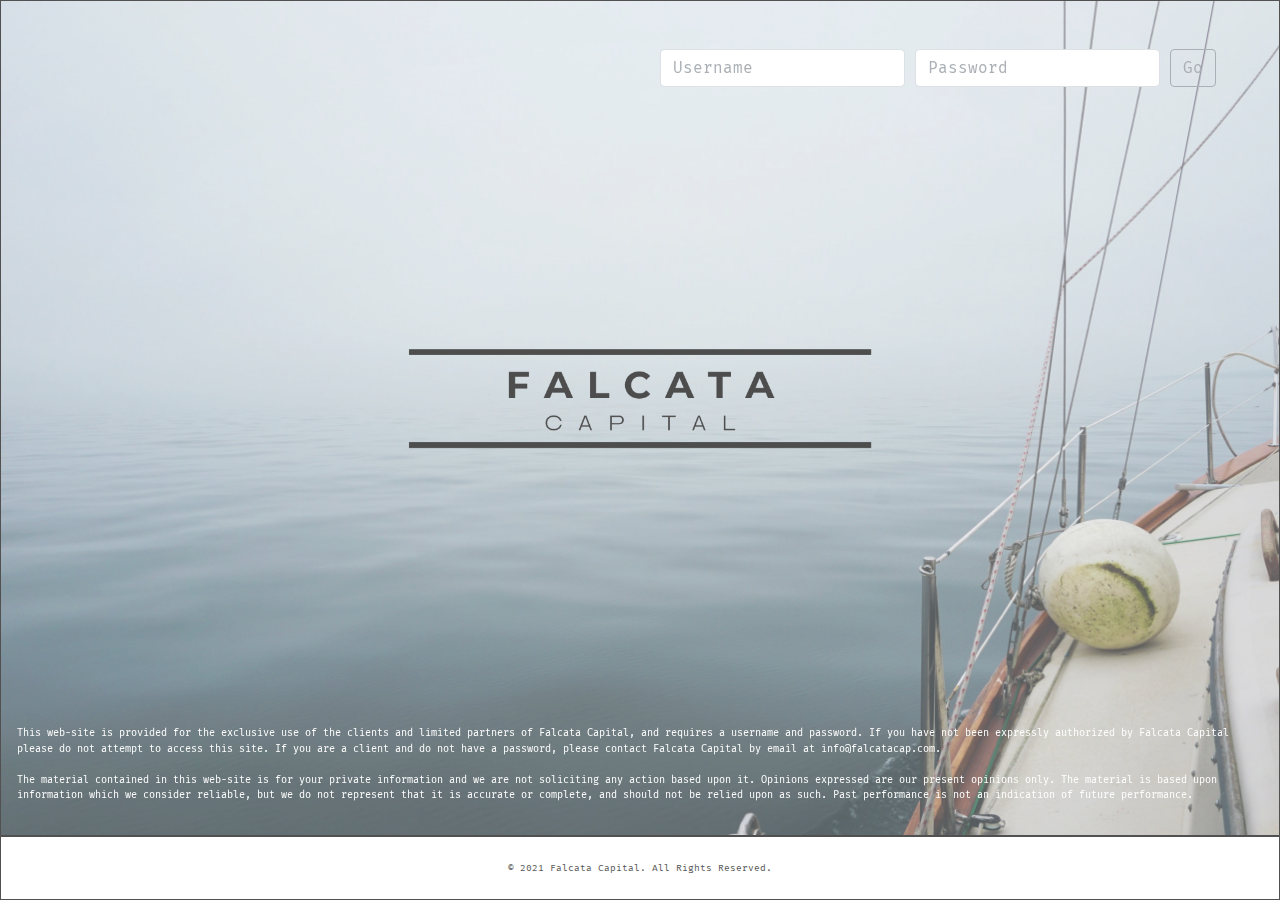
<file: index.html>
<!doctype html>
<html
  lang="en-US"
  class="no-js"
	xmlns="http://www.w3.org/1999/xhtml"
	prefix="og: og: http://ogp.me/ns#
			fb: https://www.facebook.com/2008/fbml">

    <!-- The site's metadata tags, importing css styles,... -->
    <head>
      <meta charset="utf-8" >
      <meta http-equiv="x-ua-compatible" content="ie=edge">

      <meta name="viewport" content="width=device-width, initial-scale=1, shrink-to-fit=no">
      <meta name="generator" content="Jekyll v3.6.2">
      <meta name="author" content="Digimix">

      <title>Falcata Capital</title>
      <meta name="description" content="Falcata Capital is a New York-based private equity firm. The firm manages a diversified portfolio of investments and is actively investing.">

      <meta name="keywords" lang="fr" content="New York, private equity firm, private equity, global, firm, diversified portfolio, portfolio, investments, investments portfolio, actively investing">
      <link rel="canonical" href="http://falcatacapital.com">

      <!-- Favicons -->
      <link rel="icon" sizes="32x32" href="http://falcatacap.com/assets/favicon-32-b4787b12ae31ee62aca4192c79ab8fdc6d0913df006bd0d1fbddeee6ab1aecee.png" type="image/png">
      <link rel="icon" sizes="64x64" href="http://falcatacapital.com/assets/favicon-64-9d66417fb9b3668583b209aa5a75d11df5557b6af13ef44f064dee98d3a49535.png" type="image/png">
      <link rel="icon" sizes="96x96" href="http://falcatacap.com/assets/favicon-96-84cabc132eac85c9a8e5be3875ab9ff632bf76b4ed16685cfebfab00b19196c7.png" type="image/png">
      <link rel="icon" sizes="144x144" href="http://falcatacap.com/assets/favicon-144-2614b9b4b8596841013e8f3d2055a2967b4e4ddd2a564bd0cde3a65cdd9ca45b.png" type="image/png">
      <link rel="icon" sizes="196x196" href="http://falcatacap.com/assets/favicon-196-df53507a2d8c392d9ba54321531b299d6d76e3c3b15780232846033aef622b9b.png" type="image/png">

      <link rel="apple-touch-icon" sizes="192x192" href="http://falcatacap.com/assets/apple-icon-a440333e0539d639ac996fde6be3b5aee51595b38a86648a5d598d9f8c7d82c5.png">
      <link rel="apple-touch-icon" sizes="60x60" href="http://falcatacap.com/assets/apple-icon-60x60-eccb52b0418bf96dd57b47e46062b335916c1880315a50cda7d206af932c2d70.png">
      <link rel="apple-touch-icon" sizes="76x76" href="http://falcatacap.com/assets/apple-icon-76x76-22c222b01d43a41667f450904b7676eb022f4825049c913a432404e9609f69a2.png">
      <link rel="apple-touch-icon" sizes="114x114" href="http://falcatacap.com/assets/apple-icon-114x114-dd7ff8a455fa17765ff2c5502e07db2a01ce1c1953152b3729f3bca542bb0047.png">
      <link rel="apple-touch-icon" sizes="120x120" href="http://falcatacap.com/assets/apple-icon-120x120-6ca18d2cad239f84430a43ad5544ef676a8a8451bbf76d03209fbf918bf6da70.png">
      <link rel="apple-touch-icon" sizes="144x144" href="http://falcatacap.com/assets/apple-icon-144x144-661a27d42e201797f9e71013129fceb848ca6aa14dd930df28be9a8f97fd66c4.png">
      <meta name="msapplication-TileImage" content="http://falcatacap.com/assets/favicon-144-2614b9b4b8596841013e8f3d2055a2967b4e4ddd2a564bd0cde3a65cdd9ca45b.png">
      <meta name="msapplication-TileColor" content="#FFFFFF">
      <link rel="icon" href="http://falcatacap.com/assets/favicon-b7643839bdfb99eb3fd0a1eb82b95fcdc6d8f6ff1dd45d31a4b858cc79e8d728.png" type="image/png">
      <link rel="shortcut icon" href="http://falcatacap.com/favicon.ico" type="image/x-icon">

      <!-- Chrome, Firefox OS and Opera -->
      <meta name="theme-color" content="#4d8826">
      <!-- Windows Phone -->
      <meta name="msapplication-navbutton-color" content="#4d8826">
      <!-- iOS Safari -->
      <meta name="apple-mobile-web-app-status-bar-style" content="#4d8826">

      <!-- Twitter summary card metadata -->
      <meta property="twitter:card" content="summary">
      <meta property="twitter:site" content="@">
      <meta property="twitter:title" content="Falcata Capital">
      <meta property="twitter:description" content="Falcata Capital is a New York-based private equity firm. The firm manages a diversified portfolio of investments and is actively investing.
      ">
      <meta property="twitter:image" content="http://falcatacap.com/assets/images/falcata-logo-black.png">
      <meta property="twitter:url" content="http://falcatacap.com">

      <!-- Facebook, Pinterest, Google Plus and others make use of open graph metadata -->
      <meta property="og:locale" content="en_US">
      <meta property="og:url" content="http://falcatacap.com" />
      <meta property="og:site_name" content="Falcata Capital" />
      <meta property="og:type" content="website" />
      <meta property="og:title" content="Falcata Capital" />
      <meta property="og:description" content="Falcata Capital is a New York-based private equity firm. The firm manages a diversified portfolio of investments and is actively investing.
      " />
      <meta property="og:image" content="http://falcatacap.com/assets/images/gotham-green-partners-logo.png" />
      <meta property="og:image:url" content="http://falcatacap.com/assets/images/falcata-logo-black.png" />
      <meta property="og:image:secure_url" content="http://falcatacap.com/assets/images/falcata-logo-black.png" />
      <meta property="og:image:type" content="image/png" />
      <meta property="fb:app_id" content="todo-your-facebook-app-id" />


      <!-- Some web site information for crawlers -->
      <!-- specify logo : https://developers.google.com/search/docs/data-types/logo -->
      <script type="application/ld+json">
          {
              "@context": "http://schema.org",
              "@type": "Organization",
              "url": "http://falcatacap.com",
              "logo": "http://falcatacap.com/assets/images/falcata-logo-black.png",
              "address": {
                "@type": "PostalAddress",
                "addressLocality": "New York",
                "addressRegion": "NY",
                "postalCode": "90401",
                "streetAddress": "1437 4th Street, Suite 200"
              },
              "email": "info@falcatacap.com",
              "name": "Falcata Capital",
              "sameAs": [
                  "",
                  "",
                  "",
                  "",
                  ""
              ]
          }
      </script>

      <!-- Google + link -->
      <link href="" rel="publisher" />

      <!-- Google search propriety validation -->
      <meta name="google-site-verification" content="todo-your-google-site-verification-code" />

      <!-- Fonts: TODO -->

      <!-- CSS Libs -->
      <link type="text/css" rel="stylesheet" href="/assets/vendor-1f4edc2b7069dfbe72faec62c6157876db6cc8ebaafe78c5d5c15ffd5a719dc3.css">
      <link type="text/css" rel="stylesheet" href="/assets/application-5b62dfad184ecd461e9bff892046ed30827e501aaa0b9e022213dd50827c4dfa.css">

      <!-- HTML5 Shim and Respond.js IE8 support of HTML5 elements and media queries -->
      <!-- WARNING: Respond.js doesn't work if you view the page via file:// -->
      <!--[if lt IE 9]>
          <script src="https://oss.maxcdn.com/libs/html5shiv/3.7.0/html5shiv.js"></script>
          <script src="https://oss.maxcdn.com/libs/respond.js/1.4.2/respond.min.js"></script>
      <![endif]-->

    </head> 

    <body class="gotham">
      <!-- The website's header -->
      <div class="above-the-fold d-flex align-items-start flex-column" role="document">
        <div class="d-flex col-auto align-self-md-end">
          <form class="pt-3 pt-lg-5 px-lg-5 px-3 mx-auto text-center">
            <div class="form-row align-items-center">
              <div class="col-auto">
                <label class="sr-only" for="inlineFormInput">Username</label>
                <input type="text" class="form-control mb-2" id="inlineFormInput" placeholder="Username">
              </div>
              <div class="col-auto">
                <label class="sr-only" for="inlineFormInputGroup">Password</label>
                <div class="input-group mb-2">
                  <input type="text" class="form-control" id="inlineFormInputGroup" placeholder="Password">
                </div>
              </div>
              <div class="col-auto">
                <a href="/validate.html" class="btn btn-outline-secondary mb-2" role="button">Go</a>
              </div>
            </div>
          </form>
        </div>
        
        <main class="mb-auto p-2 align-self-stretch d-flex position-relative" style="flex-grow: 1;">
          <!-- The page's content -->
          <!-- <img class="align-self-end hero-brand-icon" src="/assets/images/falcata-logo-white.png" alt="Falcata Capital"> -->

          <h1 class="entry-title align-self-center nav-hero-brand col-12 col-sm-6 col-lg-5 mx-auto">
          <span class="sr-only">Falcata Capital</span>
          <img class="w-100 h-auto" src="/assets/images/falcata-logo-black.png" alt="Falcata Capital">
          </h1>
          <span class="byline author vcard sr-only"><span rel="author" class="fn">Falcata Capital</span></span>
          <time class="date updated sr-only" datetime="2019-07-13T22:04:45-0400">July 13, 2019</time>
        </main>
        <div class="col-auto text-white py-3 px-3 mx-auto" style="font-size:0.85em;">
          <p>This web-site is provided for the exclusive use of the clients and limited partners of Falcata Capital, and requires a username and password. If you have not been expressly authorized by Falcata Capital please do not attempt to access this site. If you are a client and do not have a password, please contact Falcata Capital by email at info@falcatacap.com.</p>

          <p>The material contained in this web-site is for your private information and we are not soliciting any action based upon it. Opinions expressed are our present opinions only. The material is based upon information which we consider reliable, but we do not represent that it is accurate or complete, and should not be relied upon as such. Past performance is not an indication of future performance.</p>
        </div>
        <footer class="todo-jekicker-footer text-center footer w-100">
          <div class="row justify-content-center contact-container no-gutters text-left px-3 px-md-0">
          <!--
            <div class="col-md-12 py-3 px-3 mx-auto">
              <p>This web site is provided for the exclusive use of the clients and limited partners of Falcata Capital, and requires a username and password. If you have not been expressly authorized by Falcata Capital please do not attempt to access this site. If you are a client and do not have a password, please contact Falcata Capital by email at info@falcatacap.com.</p>

              <p>The material contained in this website is for your private information and we are not soliciting any action based upon it. Opinions expressed are our present opinions only. The material is based upon information which we consider reliable, but we do not represent that it is accurate or complete, and should not be relied upon as such. Past performance is not an indication of future performance.</p>
            </div>
            
            <div class="col-md-4 push-md-6 email-label py-3">
              <p class="label-title email-label-title">Email</p>
              <p class="mb-0"><a href="mailto:info@falcatacap.com">info@falcatacap.com</a></p>
            </div>

            <div class="d-sm-up separator-label"></div>

            <div class="col-md-4 pull-md-6 office-label py-3">
              <p class="label-title office-label-title">Office</p>
              <p class="mb-0">New York, NY</p>
            </div>
            -->

          </div>

<div class="row copyright-container no-gutters">
    <div class="col-md-12 copyright-label py-4">
      <p class="m-0 small">&copy; 2021 Falcata Capital. All Rights Reserved.</p>
    </div>

</div>
            </footer>
        </div>

        <!-- Include google analytics when running into production. -->
        <!-- For this to run under Github set "safe:true" within _config.yml -->

  <!-- Google Analytics (https://www.google.com/analytics) -->
  <script>
    (function(i,s,o,g,r,a,m){i['GoogleAnalyticsObject']=r;i[r]=i[r]||function(){
    (i[r].q=i[r].q||[]).push(arguments)},i[r].l=1*new Date();a=s.createElement(o),
    m=s.getElementsByTagName(o)[0];a.async=1;a.src=g;m.parentNode.insertBefore(a,m)
    })(window,document,'script','https://www.google-analytics.com/analytics.js','ga');

    ga('create', 'UA-53786308-16', 'auto');
    ga('send', 'pageview');

</script>

        <!-- Include the javascript librairies -->
        <script type="text/javascript" src="/assets/vendor-3b187446b499e434cf364ac77828e93421b82809ae6320acfaaef97de045b127.js"></script>
<script type="text/javascript" src="/assets/application-16521cb0b62935523c2ab7523f61373d94b20bb2829990b374e79074946906f6.js"></script>
    </body>
</html>
</file>
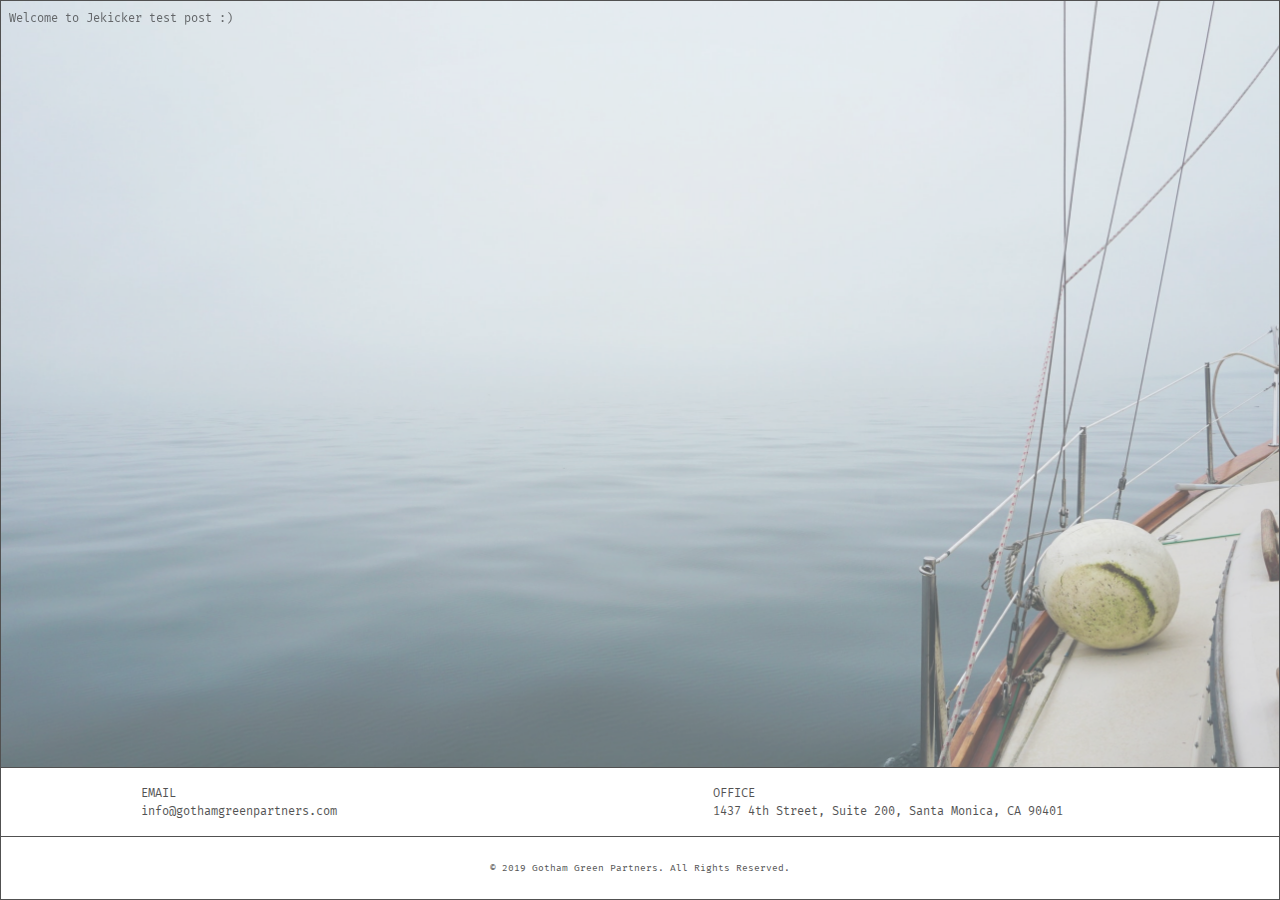
<file: jekicker/update/2017/11/19/welcome-to-jekicker/index.html>
<!doctype html>
<html
  lang="en-US"
  class="no-js"
	xmlns="http://www.w3.org/1999/xhtml"
	prefix="og: og: http://ogp.me/ns#
			fb: https://www.facebook.com/2008/fbml">

    <!-- The site's metadata tags, importing css styles,... -->
    <head>

    <meta charset="utf-8">
<meta http-equiv="x-ua-compatible" content="ie=edge">

<meta name="viewport" content="width=device-width, initial-scale=1, shrink-to-fit=no">
<meta name="generator" content="Jekyll v3.6.2">
<meta name="author" content="Digimix">

<title>Welcome to Jekicker!</title>
<meta name="description" content="Gotham Green Partners is a New York-based private equity firm focused on deploying capital into cannabis and cannabis-related enterprises on a global scale. The firm manages a diversified portfolio of investments and is actively investing across the cannabis value chain.
">

<meta name="keywords" lang="fr" content="New York, private equity firm, private equity, cannabis, cannabis enterprises, global, firm, diversified portfolio, portfolio, investments, investments portfolio, actively investing, cannabis value chain, actively investing cannabis
">
<link rel="canonical" href="http://gothamgreenpartners.com">

<!-- Favivons -->
<link rel="icon" sizes="32x32" href="http://gothamgreenpartners.com/assets/favicon-32-b4787b12ae31ee62aca4192c79ab8fdc6d0913df006bd0d1fbddeee6ab1aecee.png" type="image/png">
<link rel="icon" sizes="64x64" href="http://gothamgreenpartners.com/assets/favicon-64-9d66417fb9b3668583b209aa5a75d11df5557b6af13ef44f064dee98d3a49535.png" type="image/png">
<link rel="icon" sizes="96x96" href="http://gothamgreenpartners.com/assets/favicon-96-84cabc132eac85c9a8e5be3875ab9ff632bf76b4ed16685cfebfab00b19196c7.png" type="image/png">
<link rel="icon" sizes="144x144" href="http://gothamgreenpartners.com/assets/favicon-144-2614b9b4b8596841013e8f3d2055a2967b4e4ddd2a564bd0cde3a65cdd9ca45b.png" type="image/png">
<link rel="icon" sizes="196x196" href="http://gothamgreenpartners.com/assets/favicon-196-df53507a2d8c392d9ba54321531b299d6d76e3c3b15780232846033aef622b9b.png" type="image/png">

<link rel="apple-touch-icon" sizes="192x192" href="http://gothamgreenpartners.com/assets/apple-icon-a440333e0539d639ac996fde6be3b5aee51595b38a86648a5d598d9f8c7d82c5.png">
<link rel="apple-touch-icon" sizes="60x60" href="http://gothamgreenpartners.com/assets/apple-icon-60x60-eccb52b0418bf96dd57b47e46062b335916c1880315a50cda7d206af932c2d70.png">
<link rel="apple-touch-icon" sizes="76x76" href="http://gothamgreenpartners.com/assets/apple-icon-76x76-22c222b01d43a41667f450904b7676eb022f4825049c913a432404e9609f69a2.png">
<link rel="apple-touch-icon" sizes="114x114" href="http://gothamgreenpartners.com/assets/apple-icon-114x114-dd7ff8a455fa17765ff2c5502e07db2a01ce1c1953152b3729f3bca542bb0047.png">
<link rel="apple-touch-icon" sizes="120x120" href="http://gothamgreenpartners.com/assets/apple-icon-120x120-6ca18d2cad239f84430a43ad5544ef676a8a8451bbf76d03209fbf918bf6da70.png">
<link rel="apple-touch-icon" sizes="144x144" href="http://gothamgreenpartners.com/assets/apple-icon-144x144-661a27d42e201797f9e71013129fceb848ca6aa14dd930df28be9a8f97fd66c4.png">
<meta name="msapplication-TileImage" content="http://gothamgreenpartners.com/assets/favicon-144-2614b9b4b8596841013e8f3d2055a2967b4e4ddd2a564bd0cde3a65cdd9ca45b.png">
<meta name="msapplication-TileColor" content="#FFFFFF">

<link rel="icon" href="http://gothamgreenpartners.com/assets/favicon-b7643839bdfb99eb3fd0a1eb82b95fcdc6d8f6ff1dd45d31a4b858cc79e8d728.png" type="image/png">
<link rel="shortcut icon" href="http://gothamgreenpartners.com/favicon.ico" type="image/x-icon">

<!-- Chrome, Firefox OS and Opera -->
<meta name="theme-color" content="#4d8826">
<!-- Windows Phone -->
<meta name="msapplication-navbutton-color" content="#4d8826">
<!-- iOS Safari -->
<meta name="apple-mobile-web-app-status-bar-style" content="#4d8826"> 

    <!-- Twitter summary card metadata -->
<meta property="twitter:card" content="summary">
<meta property="twitter:site" content="@">
<meta property="twitter:title" content="Gotham Green Partners">
<meta property="twitter:description" content="Gotham Green Partners is a New York-based private equity firm focused on deploying capital into cannabis and cannabis-related enterprises on a global scale. The firm manages a diversified portfolio of investments and is actively investing across the cannabis value chain.
">
<meta property="twitter:image" content="http://gothamgreenpartners.com/assets/images/gotham-green-partners-logo.png">
<meta property="twitter:url" content="http://gothamgreenpartners.com">

<!-- Facebook, Pinterest, Google Plus and others make use of open graph metadata -->
<meta property="og:locale" content="en_US">
<meta property="og:url" content="http://gothamgreenpartners.com" />
<meta property="og:site_name" content="Gotham Green Partners" />
<meta property="og:type" content="website" />
<meta property="og:title" content="Gotham Green Partners" />
<meta property="og:description" content="Gotham Green Partners is a New York-based private equity firm focused on deploying capital into cannabis and cannabis-related enterprises on a global scale. The firm manages a diversified portfolio of investments and is actively investing across the cannabis value chain.
" />
<meta property="og:image" content="http://gothamgreenpartners.com/assets/images/gotham-green-partners-logo.png" />
<meta property="og:image:url" content="http://gothamgreenpartners.com/assets/images/gotham-green-partners-logo.png" />
<meta property="og:image:secure_url" content="http://gothamgreenpartners.com/assets/images/gotham-green-partners-logo.png" />
<meta property="og:image:type" content="image/png" />
<meta property="fb:app_id" content="todo-your-facebook-app-id" />


<!-- Some web site information for crawlers -->
<!-- specify logo : https://developers.google.com/search/docs/data-types/logo -->
<script type="application/ld+json">
    {
        "@context": "http://schema.org",
        "@type": "Organization",
        "url": "http://gothamgreenpartners.com",
        "logo": "http://gothamgreenpartners.com/assets/images/gotham-green-partners-logo.png",
        "address": {
          "@type": "PostalAddress",
          "addressLocality": "Santa Monica",
          "addressRegion": "CA",
          "postalCode": "90401",
          "streetAddress": "1437 4th Street, Suite 200"
        },
        "email": "info@gothamgreenpartners.com",
        "name": "Gotham Green Partners",
        "sameAs": [
            "",
            "",
            "",
            "",
            ""
        ]
    }
</script> 


    <!-- Google + link -->
    <link href="" rel="publisher" />

    <!-- Google search propriety validation -->
    <meta name="google-site-verification" content="todo-your-google-site-verification-code" />
    

    <!-- Fonts: TODO -->


    <!-- CSS Libs -->
    <link type="text/css" rel="stylesheet" href="/assets/vendor-1f4edc2b7069dfbe72faec62c6157876db6cc8ebaafe78c5d5c15ffd5a719dc3.css">
    <link type="text/css" rel="stylesheet" href="/assets/application-5b62dfad184ecd461e9bff892046ed30827e501aaa0b9e022213dd50827c4dfa.css">

    <!-- HTML5 Shim and Respond.js IE8 support of HTML5 elements and media queries -->
    <!-- WARNING: Respond.js doesn't work if you view the page via file:// -->
    <!--[if lt IE 9]>
        <script src="https://oss.maxcdn.com/libs/html5shiv/3.7.0/html5shiv.js"></script>
        <script src="https://oss.maxcdn.com/libs/respond.js/1.4.2/respond.min.js"></script>
    <![endif]-->

</head>

    <body class="gotham">
        <!-- The website's header -->

        <div class="above-the-fold d-flex align-items-start flex-column" role="document">
            <main class="mb-auto p-2 align-self-stretch d-flex position-relative" style="flex-grow: 1;">
                <!-- The page's content -->
                <p>Welcome to Jekicker test post :)</p>

            </main>
            <footer class="todo-jekicker-footer text-center footer w-100">
                <div class="row justify-content-center contact-container no-gutters text-left px-3 px-md-0">

    <div class="col-md-4 push-md-6 email-label py-3">
      <p class="label-title email-label-title">Email</p>
      <p class="mb-0"><a href="mailto:info@gothamgreenpartners.com">info@gothamgreenpartners.com</a></p>
    </div>

    <div class="d-sm-up separator-label"></div>

    <div class="col-md-4 pull-md-6 office-label py-3">
      <p class="label-title office-label-title">Office</p>
      <p class="mb-0">1437 4th Street, Suite 200, Santa Monica, CA 90401</p>
    </div>

</div>

<div class="row copyright-container no-gutters">

    <div class="col-md-12 copyright-label py-4">
      <p class="m-0 small">&copy; 2019 Gotham Green Partners. All Rights Reserved.</p>
    </div>

</div>


            </footer>
        </div>

        <!-- Include google analytics when running into production. -->
        <!-- For this to run under Github set "safe:true" within _config.yml -->
        
        
  <!-- Google Analytics (https://www.google.com/analytics) -->
  <script>
    (function(i,s,o,g,r,a,m){i['GoogleAnalyticsObject']=r;i[r]=i[r]||function(){
    (i[r].q=i[r].q||[]).push(arguments)},i[r].l=1*new Date();a=s.createElement(o),
    m=s.getElementsByTagName(o)[0];a.async=1;a.src=g;m.parentNode.insertBefore(a,m)
    })(window,document,'script','https://www.google-analytics.com/analytics.js','ga');

    ga('create', 'UA-53786308-16', 'auto');
    ga('send', 'pageview');

</script>

        

        <!-- Include the javascript librairies -->
        <script type="text/javascript" src="/assets/vendor-3b187446b499e434cf364ac77828e93421b82809ae6320acfaaef97de045b127.js"></script>
<script type="text/javascript" src="/assets/application-16521cb0b62935523c2ab7523f61373d94b20bb2829990b374e79074946906f6.js"></script>


    </body>

</html>
</file>
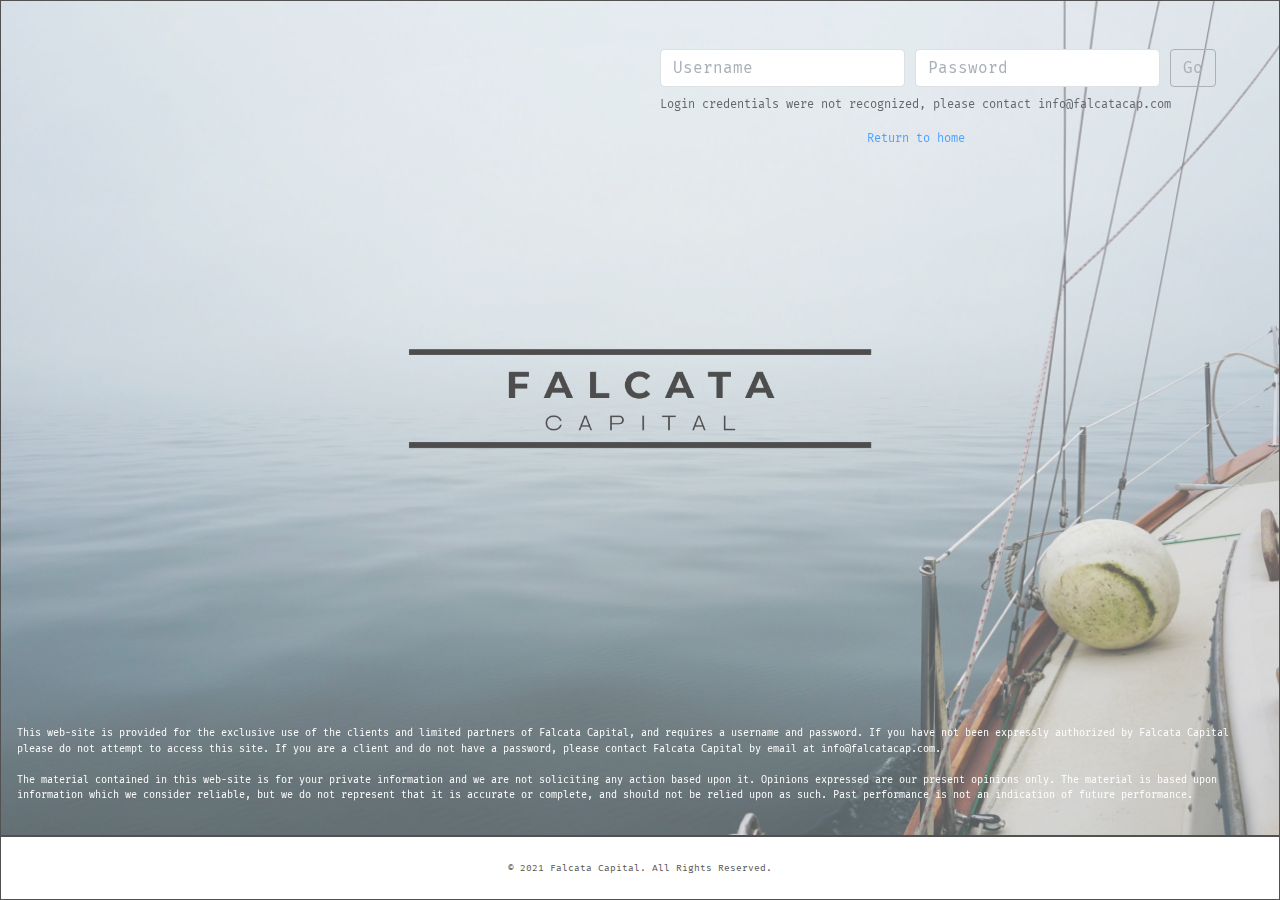
<file: validate.html>
<!doctype html>
<html
  lang="en-US"
  class="no-js"
	xmlns="http://www.w3.org/1999/xhtml"
	prefix="og: og: http://ogp.me/ns#
			fb: https://www.facebook.com/2008/fbml">

    <!-- The site's metadata tags, importing css styles,... -->
    <head>
      <meta charset="utf-8" >
      <meta http-equiv="x-ua-compatible" content="ie=edge">

      <meta name="viewport" content="width=device-width, initial-scale=1, shrink-to-fit=no">
      <meta name="generator" content="Jekyll v3.6.2">
      <meta name="author" content="Digimix">

      <title>Falcata Capital | Validate Form</title>
      <meta name="description" content="Falcata Capital is a New York-based private equity firm. The firm manages a diversified portfolio of investments and is actively investing.">

      <meta name="keywords" lang="fr" content="New York, private equity firm, private equity, global, firm, diversified portfolio, portfolio, investments, investments portfolio, actively investing">
      <link rel="canonical" href="http://falcatacapital.com">

      <!-- Favicons -->
      <link rel="icon" sizes="32x32" href="http://falcatacap.com/assets/favicon-32-b4787b12ae31ee62aca4192c79ab8fdc6d0913df006bd0d1fbddeee6ab1aecee.png" type="image/png">
      <link rel="icon" sizes="64x64" href="http://falcatacapital.com/assets/favicon-64-9d66417fb9b3668583b209aa5a75d11df5557b6af13ef44f064dee98d3a49535.png" type="image/png">
      <link rel="icon" sizes="96x96" href="http://falcatacap.com/assets/favicon-96-84cabc132eac85c9a8e5be3875ab9ff632bf76b4ed16685cfebfab00b19196c7.png" type="image/png">
      <link rel="icon" sizes="144x144" href="http://falcatacap.com/assets/favicon-144-2614b9b4b8596841013e8f3d2055a2967b4e4ddd2a564bd0cde3a65cdd9ca45b.png" type="image/png">
      <link rel="icon" sizes="196x196" href="http://falcatacap.com/assets/favicon-196-df53507a2d8c392d9ba54321531b299d6d76e3c3b15780232846033aef622b9b.png" type="image/png">

      <link rel="apple-touch-icon" sizes="192x192" href="http://falcatacap.com/assets/apple-icon-a440333e0539d639ac996fde6be3b5aee51595b38a86648a5d598d9f8c7d82c5.png">
      <link rel="apple-touch-icon" sizes="60x60" href="http://falcatacap.com/assets/apple-icon-60x60-eccb52b0418bf96dd57b47e46062b335916c1880315a50cda7d206af932c2d70.png">
      <link rel="apple-touch-icon" sizes="76x76" href="http://falcatacap.com/assets/apple-icon-76x76-22c222b01d43a41667f450904b7676eb022f4825049c913a432404e9609f69a2.png">
      <link rel="apple-touch-icon" sizes="114x114" href="http://falcatacap.com/assets/apple-icon-114x114-dd7ff8a455fa17765ff2c5502e07db2a01ce1c1953152b3729f3bca542bb0047.png">
      <link rel="apple-touch-icon" sizes="120x120" href="http://falcatacap.com/assets/apple-icon-120x120-6ca18d2cad239f84430a43ad5544ef676a8a8451bbf76d03209fbf918bf6da70.png">
      <link rel="apple-touch-icon" sizes="144x144" href="http://falcatacap.com/assets/apple-icon-144x144-661a27d42e201797f9e71013129fceb848ca6aa14dd930df28be9a8f97fd66c4.png">
      <meta name="msapplication-TileImage" content="http://falcatacap.com/assets/favicon-144-2614b9b4b8596841013e8f3d2055a2967b4e4ddd2a564bd0cde3a65cdd9ca45b.png">
      <meta name="msapplication-TileColor" content="#FFFFFF">
      <link rel="icon" href="http://falcatacap.com/assets/favicon-b7643839bdfb99eb3fd0a1eb82b95fcdc6d8f6ff1dd45d31a4b858cc79e8d728.png" type="image/png">
      <link rel="shortcut icon" href="http://falcatacap.com/favicon.ico" type="image/x-icon">

      <!-- Chrome, Firefox OS and Opera -->
      <meta name="theme-color" content="#4d8826">
      <!-- Windows Phone -->
      <meta name="msapplication-navbutton-color" content="#4d8826">
      <!-- iOS Safari -->
      <meta name="apple-mobile-web-app-status-bar-style" content="#4d8826">

      <!-- Twitter summary card metadata -->
      <meta property="twitter:card" content="summary">
      <meta property="twitter:site" content="@">
      <meta property="twitter:title" content="Falcata Capital">
      <meta property="twitter:description" content="Falcata Capital is a New York-based private equity firm. The firm manages a diversified portfolio of investments and is actively investing.
      ">
      <meta property="twitter:image" content="http://falcatacap.com/assets/images/falcata-logo-black.png">
      <meta property="twitter:url" content="http://falcatacap.com">

      <!-- Facebook, Pinterest, Google Plus and others make use of open graph metadata -->
      <meta property="og:locale" content="en_US">
      <meta property="og:url" content="http://falcatacap.com" />
      <meta property="og:site_name" content="Falcata Capital" />
      <meta property="og:type" content="website" />
      <meta property="og:title" content="Falcata Capital" />
      <meta property="og:description" content="Falcata Capital is a New York-based private equity firm. The firm manages a diversified portfolio of investments and is actively investing.
      " />
      <meta property="og:image" content="http://falcatacap.com/assets/images/gotham-green-partners-logo.png" />
      <meta property="og:image:url" content="http://falcatacap.com/assets/images/falcata-logo-black.png" />
      <meta property="og:image:secure_url" content="http://falcatacap.com/assets/images/falcata-logo-black.png" />
      <meta property="og:image:type" content="image/png" />
      <meta property="fb:app_id" content="todo-your-facebook-app-id" />


      <!-- Some web site information for crawlers -->
      <!-- specify logo : https://developers.google.com/search/docs/data-types/logo -->
      <script type="application/ld+json">
          {
              "@context": "http://schema.org",
              "@type": "Organization",
              "url": "http://falcatacap.com",
              "logo": "http://falcatacap.com/assets/images/falcata-logo-black.png",
              "address": {
                "@type": "PostalAddress",
                "addressLocality": "New York",
                "addressRegion": "NY",
                "postalCode": "90401",
                "streetAddress": "1437 4th Street, Suite 200"
              },
              "email": "info@falcatacap.com",
              "name": "Falcata Capital",
              "sameAs": [
                  "",
                  "",
                  "",
                  "",
                  ""
              ]
          }
      </script>

      <!-- Google + link -->
      <link href="" rel="publisher" />

      <!-- Google search propriety validation -->
      <meta name="google-site-verification" content="todo-your-google-site-verification-code" />

      <!-- Fonts: TODO -->

      <!-- CSS Libs -->
      <link type="text/css" rel="stylesheet" href="/assets/vendor-1f4edc2b7069dfbe72faec62c6157876db6cc8ebaafe78c5d5c15ffd5a719dc3.css">
      <link type="text/css" rel="stylesheet" href="/assets/application-5b62dfad184ecd461e9bff892046ed30827e501aaa0b9e022213dd50827c4dfa.css">

      <!-- HTML5 Shim and Respond.js IE8 support of HTML5 elements and media queries -->
      <!-- WARNING: Respond.js doesn't work if you view the page via file:// -->
      <!--[if lt IE 9]>
          <script src="https://oss.maxcdn.com/libs/html5shiv/3.7.0/html5shiv.js"></script>
          <script src="https://oss.maxcdn.com/libs/respond.js/1.4.2/respond.min.js"></script>
      <![endif]-->

    </head> 

    <body class="gotham">
      <!-- The website's header -->
      <div class="above-the-fold d-flex align-items-start flex-column" role="document">
        <div class="d-flex col-auto align-self-md-end">
          <form class="pt-3 pt-lg-5 px-lg-5 px-3 mx-auto text-center">
            <div class="form-row align-items-center">
              <div class="col-auto">
                <label class="sr-only" for="inlineFormInput">Username</label>
                <input type="text" class="form-control mb-2" id="inlineFormInput" placeholder="Username">
              </div>
              <div class="col-auto">
                <label class="sr-only" for="inlineFormInputGroup">Password</label>
                <div class="input-group mb-2">
                  <input type="text" class="form-control" id="inlineFormInputGroup" placeholder="Password">
                </div>
              </div>
              <div class="col-auto">
                <button type="submit" class="btn btn-outline-secondary mb-2">Go</button>
              </div>
            </div>
            <div class="form-row align-items-center" style="position:absolute;z-index:30;">
               <div class="col-auto">
                  <p>Login credentials were not recognized, please contact info@falcatacap.com</p>
                  <p><a href="/">Return to home</a></p>
               </div>
            </div>
          </form>
        </div>
        
        <main class="mb-auto p-2 align-self-stretch d-flex position-relative" style="flex-grow: 1;">
          <!-- The page's content -->
          <!-- <img class="align-self-end hero-brand-icon" src="/assets/images/falcata-logo-white.png" alt="Falcata Capital"> -->

          <h1 class="entry-title align-self-center nav-hero-brand col-12 col-sm-6 col-lg-5 mx-auto">
          <span class="sr-only">Falcata Capital</span>
          <img class="w-100 h-auto" src="/assets/images/falcata-logo-black.png" alt="Falcata Capital">
          </h1>
          <span class="byline author vcard sr-only"><span rel="author" class="fn">Falcata Capital</span></span>
          <time class="date updated sr-only" datetime="2019-07-13T22:04:45-0400">July 13, 2019</time>
        </main>
        <div class="col-auto text-white py-3 px-3 mx-auto" style="font-size:0.85em;">
          <p>This web-site is provided for the exclusive use of the clients and limited partners of Falcata Capital, and requires a username and password. If you have not been expressly authorized by Falcata Capital please do not attempt to access this site. If you are a client and do not have a password, please contact Falcata Capital by email at info@falcatacap.com.</p>

          <p>The material contained in this web-site is for your private information and we are not soliciting any action based upon it. Opinions expressed are our present opinions only. The material is based upon information which we consider reliable, but we do not represent that it is accurate or complete, and should not be relied upon as such. Past performance is not an indication of future performance.</p>
        </div>
        <footer class="todo-jekicker-footer text-center footer w-100">
          <div class="row justify-content-center contact-container no-gutters text-left px-3 px-md-0">
          <!--
            <div class="col-md-12 py-3 px-3 mx-auto">
              <p>This web site is provided for the exclusive use of the clients and limited partners of Falcata Capital, and requires a username and password. If you have not been expressly authorized by Falcata Capital please do not attempt to access this site. If you are a client and do not have a password, please contact Falcata Capital by email at info@falcatacap.com.</p>

              <p>The material contained in this website is for your private information and we are not soliciting any action based upon it. Opinions expressed are our present opinions only. The material is based upon information which we consider reliable, but we do not represent that it is accurate or complete, and should not be relied upon as such. Past performance is not an indication of future performance.</p>
            </div>
            
            <div class="col-md-4 push-md-6 email-label py-3">
              <p class="label-title email-label-title">Email</p>
              <p class="mb-0"><a href="mailto:info@falcatacap.com">info@falcatacap.com</a></p>
            </div>

            <div class="d-sm-up separator-label"></div>

            <div class="col-md-4 pull-md-6 office-label py-3">
              <p class="label-title office-label-title">Office</p>
              <p class="mb-0">New York, NY</p>
            </div>
            -->

          </div>

<div class="row copyright-container no-gutters">
    <div class="col-md-12 copyright-label py-4">
      <p class="m-0 small">&copy; 2021 Falcata Capital. All Rights Reserved.</p>
    </div>

</div>
            </footer>
        </div>

        <!-- Include google analytics when running into production. -->
        <!-- For this to run under Github set "safe:true" within _config.yml -->

  <!-- Google Analytics (https://www.google.com/analytics) -->
  <script>
    (function(i,s,o,g,r,a,m){i['GoogleAnalyticsObject']=r;i[r]=i[r]||function(){
    (i[r].q=i[r].q||[]).push(arguments)},i[r].l=1*new Date();a=s.createElement(o),
    m=s.getElementsByTagName(o)[0];a.async=1;a.src=g;m.parentNode.insertBefore(a,m)
    })(window,document,'script','https://www.google-analytics.com/analytics.js','ga');

    ga('create', 'UA-53786308-16', 'auto');
    ga('send', 'pageview');

</script>

        <!-- Include the javascript librairies -->
        <script type="text/javascript" src="/assets/vendor-3b187446b499e434cf364ac77828e93421b82809ae6320acfaaef97de045b127.js"></script>
<script type="text/javascript" src="/assets/application-16521cb0b62935523c2ab7523f61373d94b20bb2829990b374e79074946906f6.js"></script>
    </body>
</html>
</file>
<file: assets/application-5b62dfad184ecd461e9bff892046ed30827e501aaa0b9e022213dd50827c4dfa.css>
@import url("https://fonts.googleapis.com/css?family=Fira+Mono");body.gotham{font-family:"Fira Mono", monospace, -apple-system, BlinkMacSystemFont, "Segoe UI", "Roboto", "Helvetica Neue", Arial, sans-serif, "Apple Color Emoji", "Segoe UI Emoji", "Segoe UI Symbol" !important;background-color:#fff;font-size:0.75rem}.above-the-fold,.hero-brand-icon,.footer,.nav-hero-brand{transform:translate3d(0, 0, 0);-webkit-transform:translate3d(0, 0, 0);backface-visibility:hidden;-webkit-backface-visibility:hidden}.above-the-fold{background-size:cover;height:100vh;background-position:50% 100%;-webkit-transition:all 1s ease;transition:all 1s ease;opacity:0.7;background-image:url("/assets/images/fog-bg.jpg");border:0.09em solid #070707}.hero-brand-icon{-webkit-transition:all 1s ease;transition:all 1s ease;opacity:.17;position:absolute;bottom:12%;left:-1.75em;width:75%;height:auto}@media (min-width: 768px){.hero-brand-icon{width:55%}}@media (min-width: 992px){.hero-brand-icon{width:45%}}.footer{z-index:1;background:#fff;color:#070707}.footer a{color:#070707}.footer a:hover,.footer a:focus{color:#4D8826}.contact-container{border-top:0.09em solid #070707;border-bottom:0.09em solid #070707}.separator-label{width:0.09em;background:#fff;margin-left:6em;margin-right:6em}.label-title{text-transform:uppercase;margin-bottom:0}.nav-hero-brand{-webkit-transition:all 1s ease;transition:all 1s ease}
</file>
